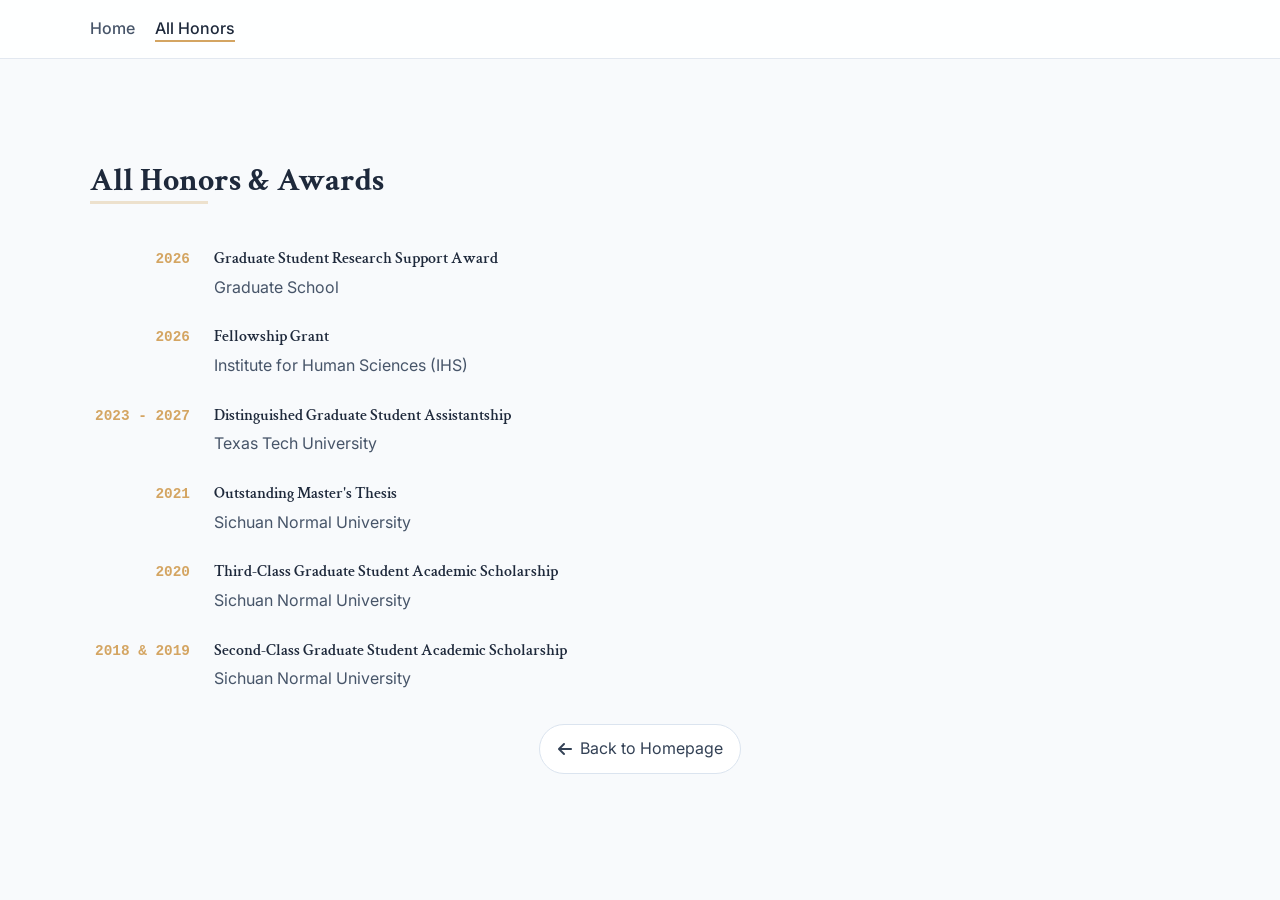
<file: pages/all-honors.html>
<!DOCTYPE html>
<html lang="en">
<head>
    <meta charset="UTF-8">
    <meta name="viewport" content="width=device-width, initial-scale=1.0">
    <title>All Honors & Awards - Your Name</title>
    <link rel="icon" type="image/x-icon" href="../assets/favicon.ico">
    <link rel="icon" type="image/png" sizes="16x16" href="../assets/favicon-16x16.png">
    <link rel="icon" type="image/png" sizes="32x32" href="../assets/favicon-32x32.png">
    <link rel="apple-touch-icon" sizes="180x180" href="../assets/apple-touch-icon.png">
    <link rel="stylesheet" href="../styles.css">
    <link rel="stylesheet" href="https://cdnjs.cloudflare.com/ajax/libs/font-awesome/6.4.0/css/all.min.css">
</head>
<body>
    <nav class="top-nav">
        <ul class="nav-links" style="display:flex; gap:1.25rem; align-items:center; padding:1rem 1.25rem; max-width:1100px; margin:0 auto;">
            <li><a href="../index.html" class="nav-item">Home</a></li>
            <li><a href="#" class="nav-item active">All Honors</a></li>
        </ul>
    </nav>

    <div class="content-container">
        <div class="main-wrapper">
            <main class="main-content">
                <section id="all-honors" class="section">
                    <h2 class="section-title">All Honors & Awards</h2>
                    <div class="content-block">
                        <div id="all-honors-container" class="honors-list"></div>
                        <div class="view-all-container">
                            <a href="../index.html" class="view-all-btn"><i class="fas fa-arrow-left"></i> Back to Homepage</a>
                        </div>
                    </div>
                </section>
            </main>
        </div>
    </div>

    <script src="../script.js"></script>
</body>
</html>
</file>
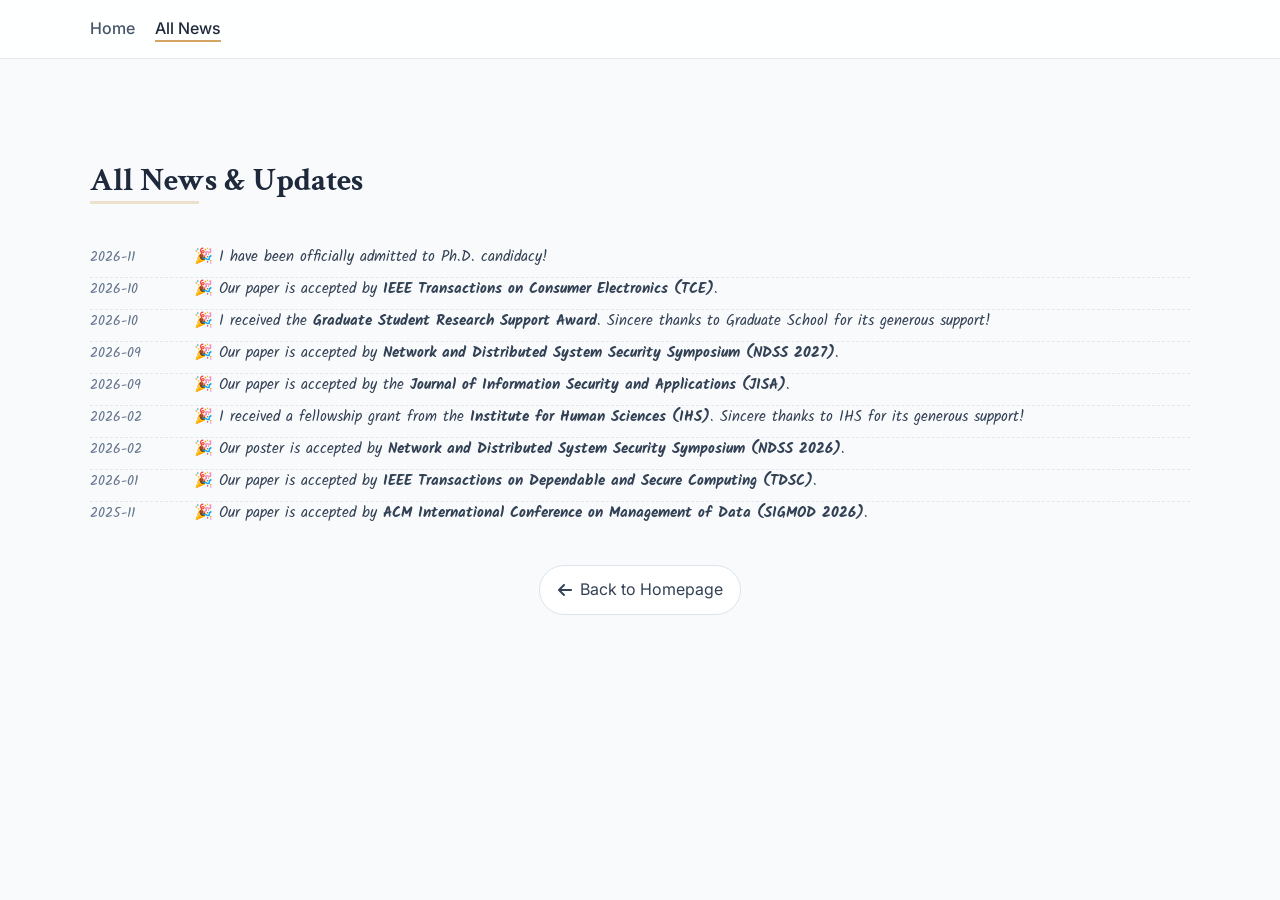
<file: pages/all-news.html>
<!DOCTYPE html>
<html lang="en">
<head>
    <meta charset="UTF-8">
    <meta name="viewport" content="width=device-width, initial-scale=1.0">
    <title>All News - Your Name</title>
    <link rel="icon" type="image/x-icon" href="../assets/favicon.ico">
    <link rel="icon" type="image/png" sizes="16x16" href="../assets/favicon-16x16.png">
    <link rel="icon" type="image/png" sizes="32x32" href="../assets/favicon-32x32.png">
    <link rel="apple-touch-icon" sizes="180x180" href="../assets/apple-touch-icon.png">
    <link rel="stylesheet" href="../styles.css">
    <link rel="stylesheet" href="https://cdnjs.cloudflare.com/ajax/libs/font-awesome/6.4.0/css/all.min.css">
</head>
<body>
    <nav class="top-nav">
        <ul class="nav-links" style="display:flex; gap:1.25rem; align-items:center; padding:1rem 1.25rem; max-width:1100px; margin:0 auto;">
            <li><a href="../index.html" class="nav-item">Home</a></li>
            <li><a href="#" class="nav-item active">All News</a></li>
        </ul>
    </nav>

    <div class="content-container">
        <div class="main-wrapper">
            <main class="main-content">
                <section id="all-news" class="section">
                    <h2 class="section-title">All News & Updates</h2>
                    <div class="content-block">
                        <div id="all-news-container" class="news-list"></div>
                        <div class="view-all-container">
                            <a href="../index.html" class="view-all-btn"><i class="fas fa-arrow-left"></i> Back to Homepage</a>
                        </div>
                    </div>
                </section>
            </main>
        </div>
    </div>

    <script src="../script.js"></script>
</body>
</html>
</file>
<file: styles.css>
@import url('https://fonts.googleapis.com/css2?family=Crimson+Text:ital,wght@0,400;0,600;0,700;1,400&family=Inter:wght@300;400;500;600;700&family=Kalam:wght@300;400;700&display=swap');

body {
    font-family: 'Inter', sans-serif;
    color: #0f172a;
    background-color: #f8fafc;
    line-height: 1.6;
    margin: 0;
}

h1, h2, h3, h4, h5, h6 {
    font-family: 'Crimson Text', serif;
}

a {
    color: inherit;
}

.font-serif {
    font-family: 'Crimson Text', serif;
}

.font-sans {
    font-family: 'Inter', sans-serif;
}

.glass {
    background: rgba(255, 255, 255, 0.85);
    backdrop-filter: blur(12px);
    -webkit-backdrop-filter: blur(12px);
    border-bottom: 1px solid rgba(255, 255, 255, 0.3);
    box-shadow: 0 4px 30px rgba(0, 0, 0, 0.03);
}

.top-nav {
    background: rgba(255, 255, 255, 0.92);
    border-bottom: 1px solid #e2e8f0;
}

.nav-links {
    list-style: none;
    margin: 0;
    padding: 0;
}

.nav-item {
    position: relative;
    font-weight: 500;
    color: #475569;
    transition: color 0.2s;
    text-decoration: none;
}

.nav-item:hover,
.nav-item.active {
    color: #1e293b;
}

.nav-item::after {
    content: '';
    position: absolute;
    width: 0;
    height: 2px;
    bottom: -4px;
    left: 0;
    background-color: #d4a562;
    transition: width 0.3s ease;
}

.nav-item:hover::after,
.nav-item.active::after {
    width: 100%;
}

.profile-image-container {
    position: relative;
    z-index: 10;
}

section {
    position: relative;
}

.section-header h2,
.section-title {
    position: relative;
    display: inline-block;
}

.section-header h2::after,
.section-title::after {
    content: '';
    position: absolute;
    bottom: 2px;
    left: 0;
    width: 40%;
    height: 3px;
    background-color: rgba(212, 165, 98, 0.3);
    z-index: -1;
}

.grid-layout {
    display: grid;
    grid-template-columns: 1fr;
    gap: 2rem;
}

@media (min-width: 1024px) {
    .grid-layout {
        grid-template-columns: 320px 1fr;
        gap: 4rem;
        align-items: start;
    }
}

.contact-card {
    transition: all 0.3s ease;
}

.contact-card:hover {
    transform: translateY(-2px);
    box-shadow: 0 10px 15px -3px rgba(0, 0, 0, 0.1), 0 4px 6px -2px rgba(0, 0, 0, 0.05);
    border-color: #cbd5e1;
}

::-webkit-scrollbar {
    width: 8px;
}

::-webkit-scrollbar-track {
    background: #f1f5f9;
}

::-webkit-scrollbar-thumb {
    background: #cbd5e1;
    border-radius: 4px;
}

::-webkit-scrollbar-thumb:hover {
    background: #94a3b8;
}

.text-accent {
    color: #d4a562;
}

.bg-accent {
    background-color: #d4a562;
}

.border-accent {
    border-color: #d4a562;
}

.hover\:text-accent:hover {
    color: #d4a562;
}

details summary {
    cursor: pointer;
    transition: all 0.2s cubic-bezier(0.4, 0, 0.2, 1);
    text-align: justify;
}

.formal-font {
    font-family: 'Times New Roman', Times, serif;
    font-size: 1.05rem;
    line-height: 1.6;
}

.link-highlight {
    color: #b7791f;
    text-decoration: none;
    border-bottom: 1px solid rgba(212, 165, 98, 0.35);
}

.link-highlight:hover {
    color: #8b5e2b;
}

.social-btn {
    width: 2.5rem;
    height: 2.5rem;
    display: inline-flex;
    align-items: center;
    justify-content: center;
    border-radius: 999px;
    border: 1px solid #e2e8f0;
    color: #475569;
    background: #ffffff;
    text-decoration: none;
    transition: all 0.2s ease;
    box-shadow: 0 6px 18px -16px rgba(15, 23, 42, 0.55);
}

.social-btn:hover {
    border-color: rgba(212, 165, 98, 0.5);
    color: #b7791f;
    transform: translateY(-1px);
}

.timeline-item {
    align-items: flex-start;
}

.school-logo-container {
    box-sizing: border-box;
    overflow: hidden;
}

.institution-logo {
    display: block;
    width: 100%;
    height: 100%;
    max-width: none;
    max-height: none;
    object-fit: contain;
    transform-origin: center;
}

.institution-logo-ttu {
    transform: scale(1.08);
}

.institution-logo-sicnu {
    transform: scale(1.08);
}

.institution-logo-spd {
    transform: scale(1.08);
}

.content-container {
    max-width: 1100px;
    margin: 0 auto;
    padding: 6rem 1.25rem 3rem;
}

.main-wrapper {
    width: 100%;
}

.main-content {
    width: 100%;
}

.section {
    background: transparent;
}

.section-title {
    font-size: 2rem;
    font-weight: 700;
    color: #1e293b;
    margin: 0 0 1rem;
}

.subtitle-text {
    font-size: 0.95rem;
    color: #64748b;
    margin-left: 0.5rem;
}

.content-block {
    margin-top: 1.5rem;
}

.view-all-container {
    margin-top: 2rem;
    display: flex;
    justify-content: center;
}

.view-all-btn {
    display: inline-flex;
    align-items: center;
    gap: 0.5rem;
    padding: 0.7rem 1.1rem;
    border-radius: 999px;
    border: 1px solid #dbe4ef;
    background: #ffffff;
    color: #334155;
    text-decoration: none;
    transition: all 0.2s ease;
}

.view-all-btn:hover {
    border-color: rgba(212, 165, 98, 0.55);
    color: #b7791f;
    background: #fffaf0;
}

.publication-filters {
    display: flex;
    flex-wrap: wrap;
    gap: 0.75rem;
    margin: 1rem 0 0;
}

.filter-link {
    display: inline-flex;
    align-items: center;
    gap: 0.45rem;
    padding: 0.55rem 0.95rem;
    border-radius: 999px;
    border: 1px solid #dbe4ef;
    background: #ffffff;
    color: #475569;
    text-decoration: none;
    transition: all 0.2s ease;
}

.filter-link:hover,
.filter-link.active {
    background: #1e293b;
    border-color: #1e293b;
    color: #ffffff;
}

.empty-state {
    text-align: center;
    color: #64748b;
    padding: 2rem 0;
}

.pub-year-group {
    margin-bottom: 2rem;
}

.pub-year-header {
    font-family: 'Inter', sans-serif;
    font-size: 1.35rem;
    font-weight: 700;
    font-style: italic;
    letter-spacing: 0.05em;
    color: #1e293b;
    margin-bottom: 1rem;
    border-bottom: 2px solid #e2e8f0;
    padding-bottom: 0.25rem;
    display: inline-block;
}

.pub-list-ul {
    list-style: none;
    padding-left: 0;
    margin: 0;
    display: flex;
    flex-direction: column;
    gap: 1.4rem;
}

.pub-list-item {
    display: flex;
    gap: 1.4rem;
    align-items: flex-start;
    padding: 1.2rem;
    border: 1px solid #e2e8f0;
    border-radius: 18px;
    background: linear-gradient(135deg, #ffffff 0%, #f8fafc 100%);
    transition: border-color 0.25s ease, background-color 0.25s ease;
    line-height: 1.5;
}

.pub-list-item:hover {
    border-color: rgba(212, 165, 98, 0.55);
}

.pub-content-wrapper {
    width: 100%;
    flex: 1 1 auto;
}

.pub-line-1 {
    display: flex;
    flex-wrap: wrap;
    align-items: center;
    gap: 0.55rem;
    font-size: 1rem;
    margin-bottom: 0.45rem;
}

.pub-title-text {
    font-weight: 600;
    color: #1e293b;
    font-size: 1.08rem;
    line-height: 1.35;
    flex: 0 1 auto;
}

.pub-line-2 {
    font-size: 0.95rem;
    color: #4b5563;
    margin-bottom: 0.35rem;
}

.pub-line-2 strong,
.pub-line-2 b {
    color: #1e293b;
    font-weight: 600;
}

.pub-line-3 {
    font-size: 0.9rem;
    color: #64748b;
    display: flex;
    flex-wrap: wrap;
    align-items: center;
    gap: 0.35rem;
}

.pub-line-4 {
    display: flex;
    flex-wrap: wrap;
    gap: 0.45rem;
    margin-top: 0.45rem;
}

.pub-link-btn {
    display: inline-block;
    font-size: 0.76rem;
    font-weight: 600;
    padding: 0.2rem 0.65rem;
    border: 1px solid #dbe4ef;
    border-radius: 999px;
    color: #475569;
    text-decoration: none;
    transition: all 0.2s;
    background-color: #ffffff;
    box-shadow: 0 8px 16px -14px rgba(15, 23, 42, 0.45);
}

.pub-link-btn:hover {
    border-color: rgba(212, 165, 98, 0.55);
    color: #b7791f;
    background-color: #fffaf0;
}

.pub-link-btn.is-placeholder {
    color: #94a3b8;
    border-style: dashed;
    background-color: #f8fafc;
    cursor: default;
}

.pub-venue-tag {
    display: inline-flex;
    align-items: center;
    justify-content: center;
    padding: 0.28rem 0.8rem;
    border-radius: 999px;
    border: 1px solid rgba(148, 163, 184, 0.28);
    background: rgba(255, 255, 255, 0.96);
    font-size: 0.78rem;
    font-weight: 700;
    letter-spacing: 0.04em;
    white-space: nowrap;
}

.pub-venue-inline-tag {
    padding: 0.18rem 0.58rem;
    font-size: 0.68rem;
    letter-spacing: 0.025em;
}

.tag-conference {
    color: #b7791f;
    border-color: rgba(212, 165, 98, 0.36);
    background: #fffaf0;
}

.tag-under-review {
    color: #2563eb;
    border-color: rgba(37, 99, 235, 0.22);
    background: #eff6ff;
}

.pub-badge-highlight {
    display: inline-flex;
    align-items: center;
    border: 1px solid rgba(180, 138, 77, 0.24);
    background-color: #fff7ed;
    color: #9a6a2f;
    font-size: 0.75rem;
    font-weight: 650;
    padding: 0.17rem 0.56rem;
    border-radius: 999px;
    line-height: 1.2;
    box-shadow: 0 1px 2px rgba(15, 23, 42, 0.03);
}

.pub-list-item.with-thumbnail-expanded {
    display: flex;
}

.pub-thumbnail-box {
    width: 300px;
    aspect-ratio: 16 / 9;
    flex-shrink: 0;
    order: -1;
    position: relative;
    border-radius: 14px;
    overflow: hidden;
    background: linear-gradient(180deg, #f8fafc 0%, #eef2f7 100%);
    border: 1px solid rgba(226, 232, 240, 0.9);
    padding: 0.35rem;
}

.pub-thumbnail-box img {
    width: 100%;
    height: 100%;
    display: block;
    border-radius: 10px;
    object-fit: contain;
    background: #ffffff;
}

.news-item {
    display: grid;
    grid-template-columns: 80px 1fr;
    gap: 1.5rem;
    align-items: baseline;
    padding-bottom: 0.5rem;
    border-bottom: 1px dashed #e2e8f0;
}

.news-item:last-child {
    border-bottom: none;
}

.news-date {
    font-family: 'Kalam', cursive;
    font-weight: 400;
    font-size: 0.9rem;
    color: #64748b;
    white-space: nowrap;
}

.news-content {
    font-family: 'Kalam', cursive;
    font-size: 0.95rem;
    color: #334155;
    line-height: 1.5;
}

.news-content a {
    color: #b7791f;
    text-decoration: none;
}

.honor-item {
    display: grid;
    grid-template-columns: 100px 1fr;
    gap: 1.5rem;
    align-items: baseline;
    margin-bottom: 1.5rem;
}

.honor-year {
    font-family: 'Courier New', Courier, monospace;
    font-weight: 700;
    font-size: 0.9rem;
    color: #d4a562;
    text-align: right;
    white-space: nowrap;
}

.honor-content h3 {
    font-size: 1rem;
    font-weight: 600;
    color: #1e293b;
    margin: 0 0 0.2rem;
}

.honor-content p {
    margin: 0;
    color: #475569;
}

@media (max-width: 640px) {
    .content-container {
        padding-top: 5rem;
    }

    .news-item,
    .honor-item {
        grid-template-columns: 1fr;
        gap: 0.4rem;
    }

    .honor-year {
        text-align: left;
    }

    .pub-list-item,
    .pub-list-item.with-thumbnail-expanded {
        flex-direction: column;
    }

    .pub-thumbnail-box {
        width: 100%;
        max-width: none;
    }

    .publication-filters {
        flex-direction: column;
        align-items: stretch;
    }
}
</file>
